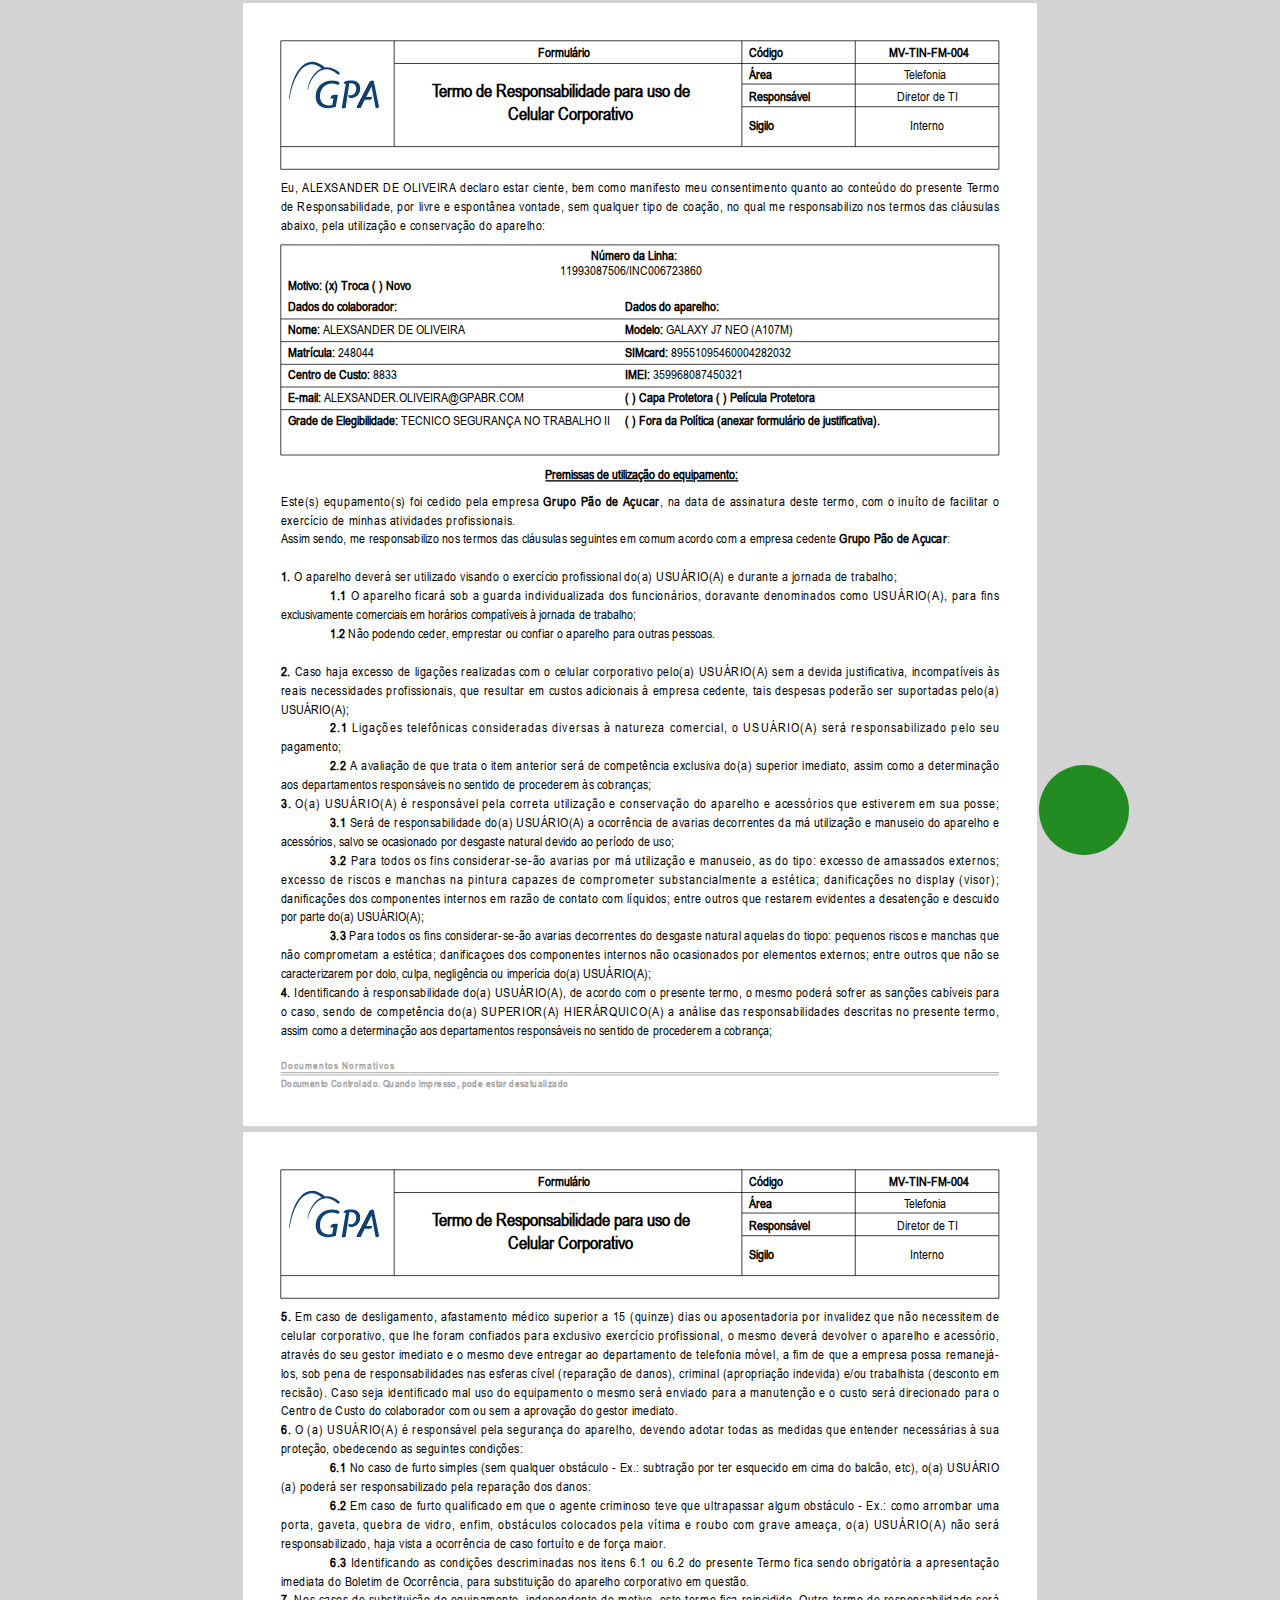
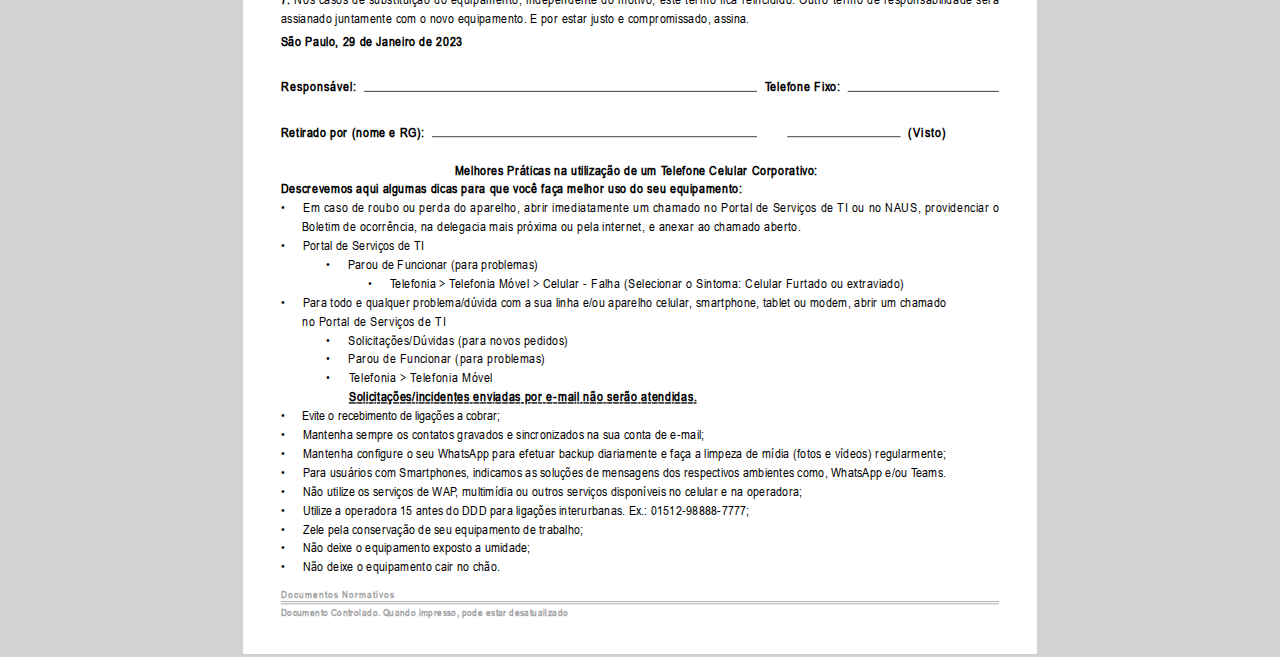
<file: termo.html>
<!DOCTYPE html>
<html lang="pt-br">
<head>
    <meta charset="UTF-8">
    <meta http-equiv="X-UA-Compatible" content="IE=edge">
    <meta name="viewport" content="width=device-width, initial-scale=1.0">
    <title>Termo de Responsabilidade</title>
    <link rel="stylesheet" href="css/termo.css"/>
</head>
<body>
    <div class="page-01">
        <svg viewBox="0 0 105 148.5">
            <path d="M 5 5 L 100 5 100 22 5 22 5 5 M 20 8 L 100 8 M 5 19 L 100 19 M 20 5 L 20 19 M 66 5 L 66 19 M 81 5 L 81 19 M 66 10.72 L 100 10.72 M 66 13.72 L 100 13.72 M 15.09 13.8 L 16.82 10.46 Z" stroke-width="0.1" stroke="#000" fill="none" />
            <path d="M 5 5 M 10.86 8.52 C 9.64 7.50 8.43 7.50 7.45 8.72 6.59 9.84 6.26 11.29 6.08 12.67 6.08 12.72 6.15 12.73 6.16 12.68 6.35 11.47 6.67 10.31 7.30 9.32 8.11 8.08 9.17 7.66 10.40 8.63 9.43 9.0 8.62 10.43 8.55 11.48 8.55 11.53 8.61 11.55 8.62 11.48 8.68 10.87 9.05 10.10 9.49 9.58 10.37 8.55 11.40 8.50 12.50 9.44 12.66 9.57 12.91 9.35 12.72 9.17 12.10 8.69 11.48 8.45 10.86 8.52 M 12.79 10.54 C 12.15 10.0 9.83 10.09 9.61 12.24 9.55 13.79 10.86 14.16 12.27 13.77 L 12.53 12.34 C 12.58 12.16 12.52 12.1 12.3 12.13 12.12 12.14 11.8 12.20 11.76 12.23 11.7 12.26 11.6 12.4 11.56 12.6 11.55 12.65 11.6 12.66 11.66 12.65 11.76 12.64 11.87 12.62 11.97 12.6 L 11.81 13.49 C 10.97 13.71 10.1 13.33 10.19 12.2 10.28 10.97 11.43 10.37 12.43 10.79 12.58 10.86 12.74 10.78 12.79 10.54 M 13.6 10.67 L 13.37 10.69 C 13.33 10.7 13.3 10.67 13.32 10.64 13.35 10.52 13.39 10.43 13.47 10.37 13.99 10.22 15.57 10.02 15.5 11.37 15.48 12.27 14.69 12.63 14.15 12.56 14.05 12.54 13.92 12.44 13.93 12.23 13.93 12.19 13.95 12.18 13.98 12.19 14.04 12.23 14.42 12.26 14.67 12.07 14.85 11.94 14.97 11.7 14.98 11.36 14.99 10.81 14.64 10.58 14.07 10.63 L 13.58 13.82 C 13.56 13.88 13.52 13.91 13.47 13.91 L 13.15 13.91 C 13.09 13.91 13.06 13.88 13.07 13.82 Z M 16.8 10.36 C 17.03 10.24 17.28 10.18 17.33 10.44 L 18 13.76 C 18.02 13.8 17.99 13.82 17.95 13.83 17.84 13.87 17.73 13.90 17.62 13.91 17.58 13.92 17.55 13.90 17.54 13.86 L 17 11.05 16.31 12.42 17.07 12.42 C 17.09 12.63 16.95 12.8 16.77 12.81 L 16.1 12.81 15.6 13.82 C 15.58 13.86 15.55 13.89 15.45 13.89 15.33 13.89 15.17 13.9 15.12 13.89 15.08 13.88 15.07 13.84 15.09 13.8" stroke="none" fill="#104071" />
            <text class="h1_svg" x="25" y="12.5">Termo de Responsabilidade para uso de</text>
            <text class="h1_svg" x="35" y="15.5">Celular Corporativo</text>
            <text class="h2_svg" x="39" y="7.1"><tspan font-weight="bold">Formulário</tspan></text>
            <text class="h2_svg" x="67" y="7.1"><tspan font-weight="bold">Código</tspan></text>
            <text class="h2_svg" x="67" y="10"><tspan font-weight="bold">Área</tspan></text>
            <text class="h2_svg" x="67" y="12.9"><tspan font-weight="bold">Responsável</tspan></text>
            <text class="h2_svg" x="67" y="16.8"><tspan font-weight="bold">Sigilo</tspan></text>
            <text class="h2_svg" x="85.5" y="7.1"><tspan font-weight="bold">MV-TIN-FM-004</tspan></text>
            <text class="h2_svg" x="87.5" y="10">Telefonia</text>
            <text class="h2_svg" x="86.5" y="12.9">Diretor de TI</text>
            <text class="h2_svg" x="88.2" y="16.8">Interno</text>
            <text class="h2_svg" textLength="95" x="5" y="25">Eu, ALEXSANDER DE OLIVEIRA declaro estar ciente, bem como manifesto meu consentimento quanto ao conteúdo do presente Termo</text>
            <text class="h2_svg" textLength="95" x="5" y="27.5">de Responsabilidade, por livre e espontânea vontade, sem qualquer tipo de coação, no qual me responsabilizo nos termos das cláusulas</text>
            <text class="h2_svg" textLength="35" x="5" y="30">abaixo, pela utilização e conservação do aparelho:</text>
            <path d="M 5 32 L 100 32 100 59.8 5 59.8 Z M 5 41.8 L 100 41.8 M 5 44.8 L 100 44.8 M 5 47.8 L 100 47.8 M 5 50.8 L 100 50.8 M 5 53.8 L 100 53.8" stroke-width="0.1" stroke="#000" fill="none" />
            <text class="h2_svg" x="46" y="34"><tspan font-weight="bold">Número da Linha:</tspan></text>
            <text class="h2_svg" x="42" y="36">11993087506/INC006723860</text>
            <text class="h2_svg" x="6" y="38"><tspan font-weight="bold">Motivo: (x) Troca ( ) Novo</tspan></text>
            <text class="h2_svg" x="6" y="40.8"><tspan font-weight="bold">Dados do colaborador:</tspan></text>
            <text class="h2_svg" x="50.5" y="40.8"><tspan font-weight="bold">Dados do aparelho:</tspan></text>
            <text class="h2_svg" x="6" y="43.8"><tspan font-weight="bold">Nome: </tspan>ALEXSANDER DE OLIVEIRA</text>
            <text class="h2_svg" x="50.5" y="43.8"><tspan font-weight="bold">Modelo: </tspan>GALAXY J7 NEO (A107M)</text>
            <text class="h2_svg" x="6" y="46.8"><tspan font-weight="bold">Matrícula: </tspan>248044</text>
            <text class="h2_svg" x="50.5" y="46.8"><tspan font-weight="bold">SIMcard: </tspan>89551095460004282032</text>
            <text class="h2_svg" x="6" y="49.8"><tspan font-weight="bold">Centro de Custo: </tspan>8833</text>
            <text class="h2_svg" x="50.5" y="49.8"><tspan font-weight="bold">IMEI: </tspan>359968087450321</text>
            <text class="h2_svg" x="6" y="52.8"><tspan font-weight="bold">E-mail: </tspan>ALEXSANDER.OLIVEIRA@GPABR.COM</text>
            <text class="h2_svg" x="50.5" y="52.8"><tspan font-weight="bold">( ) Capa Protetora ( ) Película Protetora</tspan></text>
            <text class="h2_svg" x="6" y="55.8"><tspan font-weight="bold">Grade de Elegibilidade: </tspan>TECNICO SEGURANÇA NO TRABALHO II</text>
            <text class="h2_svg" x="50.5" y="55.8"><tspan font-weight="bold">( ) Fora da Política (anexar formulário de justificativa).</tspan></text>
            <text class="h3_svg" x="40" y="63">Premissas de utilização do equipamento:</text>
            <text class="h2_svg" textLength="95" x="5" y="66.5">Este(s) equpamento(s) foi cedido pela empresa <tspan font-weight="bold">Grupo Pão de Açucar</tspan>, na data de assinatura deste termo, com o inuíto de facilitar o</text>
            <text class="h2_svg" textLength="31" x="5" y="69">exercício de minhas atividades profissionais.</text>
            <text class="h2_svg" textLength="88.5" x="5" y="71.5">Assim sendo, me responsabilizo nos termos das cláusulas seguintes em comum acordo com a empresa cedente <tspan font-weight="bold">Grupo Pão de Açucar</tspan>:</text>
            <text class="h2_svg" textLength="81.5" x="5" y="76.5"><tspan font-weight="bold">1. </tspan>O aparelho deverá ser utilizado visando o exercício profissional do(a) USUÁRIO(A) e durante a jornada de trabalho;</text>
            <text class="h2_svg" textLength="88.5" x="11.5" y="79"><tspan font-weight="bold">1.1 </tspan> O aparelho ficará sob a guarda individualizada dos funcionários, doravante denominados como USUÁRIO(A), para fins</text>
            <text class="h2_svg" textLength="47" x="5" y="81.5">exclusivamente comerciais em horários compatíveis à jornada de trabalho;</text>
            <text class="h2_svg" textLength="51" x="11.5" y="84"><tspan font-weight="bold">1.2 </tspan> Não podendo ceder, emprestar ou confiar o aparelho para outras pessoas.</text>
            <text class="h2_svg" textLength="95" x="5" y="89"><tspan font-weight="bold">2. </tspan> Caso haja excesso de ligações realizadas com o celular corporativo pelo(a) USUÁRIO(A) sem a devida justificativa, incompatíveis às</text>
            <text class="h2_svg" textLength="95" x="5" y="91.5">reais necessidades profissionais, que resultar em custos adicionais à empresa cedente, tais despesas poderão ser suportadas pelo(a)</text>
            <text class="h2_svg" textLength="9" x="5" y="94">USUÁRIO(A);</text>
            <text class="h2_svg" textLength="88.5" x="11.5" y="96.5"><tspan font-weight="bold">2.1 </tspan> Ligações telefônicas consideradas diversas à natureza comercial, o USUÁRIO(A) será responsabilizado pelo seu</text>
            <text class="h2_svg" textLength="8" x="5" y="99">pagamento;</text>
            <text class="h2_svg" textLength="88.5" x="11.5" y="101.5"><tspan font-weight="bold">2.2 </tspan> A avaliação de que trata o item anterior será de competência exclusiva do(a) superior imediato, assim como a determinação</text>
            <text class="h2_svg" textLength="49" x="5" y="104">aos departamentos responsáveis no sentido de procederem às cobranças;</text>
            <text class="h2_svg" textLength="95" x="5" y="106.5"><tspan font-weight="bold">3. </tspan> O(a) USUÁRIO(A) é responsável pela correta utilização e conservação do aparelho e acessórios que estiverem em sua posse;</text>
            <text class="h2_svg" textLength="88.5" x="11.5" y="109"><tspan font-weight="bold">3.1 </tspan> Será de responsabilidade do(a) USUÁRIO(A) a ocorrência de avarias decorrentes da má utilização e manuseio do aparelho e</text>
            <text class="h2_svg" textLength="52" x="5" y="111.5">acessórios, salvo se ocasionado por desgaste natural devido ao período de uso;</text>
            <text class="h2_svg" textLength="88.5" x="11.5" y="114"><tspan font-weight="bold">3.2 </tspan> Para todos os fins considerar-se-ão avarias por má utilização e manuseio, as do tipo: excesso de amassados externos;</text>
            <text class="h2_svg" textLength="95" x="5" y="116.5">excesso de riscos e manchas na pintura capazes de comprometer substancialmente a estética; danificações no display (visor);</text>
            <text class="h2_svg" textLength="95" x="5" y="119">danificações dos componentes internos em razão de contato com líquidos; entre outros que restarem evidentes a desatenção e descuido</text>
            <text class="h2_svg" textLength="19" x="5" y="121.5">por parte do(a) USUÁRIO(A);</text>
            <text class="h2_svg" textLength="88.5" x="11.5" y="124"><tspan font-weight="bold">3.3 </tspan> Para todos os fins considerar-se-ão avarias decorrentes do desgaste natural aquelas do tiopo: pequenos riscos e manchas que</text>
            <text class="h2_svg" textLength="95" x="5" y="126.5">não comprometam a estética; danificaçoes dos componentes internos não ocasionados por elementos externos; entre outros que não se</text>
            <text class="h2_svg" textLength="49" x="5" y="129">caracterizarem por dolo, culpa, negligência ou imperícia do(a) USUÁRIO(A);</text>
            <text class="h2_svg" textLength="95" x="5" y="131.5"><tspan font-weight="bold">4. </tspan> Identificando à responsabilidade do(a) USUÁRIO(A), de acordo com o presente termo, o mesmo poderá sofrer as sanções cabíveis para</text>
            <text class="h2_svg" textLength="95" x="5" y="134">o caso, sendo de competência do(a) SUPERIOR(A) HIERÁRQUICO(A) a análise das responsabilidades descritas no presente termo,</text>
            <text class="h2_svg" textLength="65" x="5" y="136.5">assim como a determinação aos departamentos responsáveis no sentido de procederem a cobrança;</text>
            <text class="h4_svg" textLength="15" x="5" y="141">Documentos Normativos</text>
            <path d="M 5 141.5 L 100 141.5" stroke-width="0.12" stroke="#A4A4A4" fill="none"/>
            <path d="M 5 141.8 L 100 141.8" stroke-width="0.12" stroke="#A4A4A4" fill="none"/>
            <text class="h4_svg" textLength="38" x="5" y="143.35">Documento Controlado. Quando impresso, pode estar desatualizado</text>
        </svg>
    </div>

    <div class="page-02">
        <svg viewBox="0 0 105 148.5">
            <path d="M 5 5 L 100 5 100 22 5 22 5 5 M 20 8 L 100 8 M 5 19 L 100 19 M 20 5 L 20 19 M 66 5 L 66 19 M 81 5 L 81 19 M 66 10.72 L 100 10.72 M 66 13.72 L 100 13.72 M 15.09 13.8 L 16.82 10.46 Z" stroke-width="0.1" stroke="#000" fill="none" />
            <path d="M 5 5 M 10.86 8.52 C 9.64 7.50 8.43 7.50 7.45 8.72 6.59 9.84 6.26 11.29 6.08 12.67 6.08 12.72 6.15 12.73 6.16 12.68 6.35 11.47 6.67 10.31 7.30 9.32 8.11 8.08 9.17 7.66 10.40 8.63 9.43 9.0 8.62 10.43 8.55 11.48 8.55 11.53 8.61 11.55 8.62 11.48 8.68 10.87 9.05 10.10 9.49 9.58 10.37 8.55 11.40 8.50 12.50 9.44 12.66 9.57 12.91 9.35 12.72 9.17 12.10 8.69 11.48 8.45 10.86 8.52 M 12.79 10.54 C 12.15 10.0 9.83 10.09 9.61 12.24 9.55 13.79 10.86 14.16 12.27 13.77 L 12.53 12.34 C 12.58 12.16 12.52 12.1 12.3 12.13 12.12 12.14 11.8 12.20 11.76 12.23 11.7 12.26 11.6 12.4 11.56 12.6 11.55 12.65 11.6 12.66 11.66 12.65 11.76 12.64 11.87 12.62 11.97 12.6 L 11.81 13.49 C 10.97 13.71 10.1 13.33 10.19 12.2 10.28 10.97 11.43 10.37 12.43 10.79 12.58 10.86 12.74 10.78 12.79 10.54 M 13.6 10.67 L 13.37 10.69 C 13.33 10.7 13.3 10.67 13.32 10.64 13.35 10.52 13.39 10.43 13.47 10.37 13.99 10.22 15.57 10.02 15.5 11.37 15.48 12.27 14.69 12.63 14.15 12.56 14.05 12.54 13.92 12.44 13.93 12.23 13.93 12.19 13.95 12.18 13.98 12.19 14.04 12.23 14.42 12.26 14.67 12.07 14.85 11.94 14.97 11.7 14.98 11.36 14.99 10.81 14.64 10.58 14.07 10.63 L 13.58 13.82 C 13.56 13.88 13.52 13.91 13.47 13.91 L 13.15 13.91 C 13.09 13.91 13.06 13.88 13.07 13.82 Z M 16.8 10.36 C 17.03 10.24 17.28 10.18 17.33 10.44 L 18 13.76 C 18.02 13.8 17.99 13.82 17.95 13.83 17.84 13.87 17.73 13.90 17.62 13.91 17.58 13.92 17.55 13.90 17.54 13.86 L 17 11.05 16.31 12.42 17.07 12.42 C 17.09 12.63 16.95 12.8 16.77 12.81 L 16.1 12.81 15.6 13.82 C 15.58 13.86 15.55 13.89 15.45 13.89 15.33 13.89 15.17 13.9 15.12 13.89 15.08 13.88 15.07 13.84 15.09 13.8" stroke="none" fill="#104071" />
            <text class="h1_svg" x="25" y="12.5">Termo de Responsabilidade para uso de</text>
            <text class="h1_svg" x="35" y="15.5">Celular Corporativo</text>
            <text class="h2_svg" x="39" y="7.1"><tspan font-weight="bold">Formulário</tspan></text>
            <text class="h2_svg" x="67" y="7.1"><tspan font-weight="bold">Código</tspan></text>
            <text class="h2_svg" x="67" y="10"><tspan font-weight="bold">Área</tspan></text>
            <text class="h2_svg" x="67" y="12.9"><tspan font-weight="bold">Responsável</tspan></text>
            <text class="h2_svg" x="67" y="16.8"><tspan font-weight="bold">Sigilo</tspan></text>
            <text class="h2_svg" x="85.5" y="7.1"><tspan font-weight="bold">MV-TIN-FM-004</tspan></text>
            <text class="h2_svg" x="87.5" y="10">Telefonia</text>
            <text class="h2_svg" x="86.5" y="12.9">Diretor de TI</text>
            <text class="h2_svg" x="88.2" y="16.8">Interno</text>
            <text class="h2_svg" textLength="95" x="5" y="25"><tspan font-weight="bold">5. </tspan> Em caso de desligamento, afastamento médico superior a 15 (quinze) dias ou aposentadoria por invalidez que não necessitem de</text>
            <text class="h2_svg" textLength="95" x="5" y="27.5">celular corporativo, que lhe foram confiados para exclusivo exercício profissional, o mesmo deverá devolver o aparelho e acessório,</text>
            <text class="h2_svg" textLength="95" x="5" y="30">através do seu gestor imediato e o mesmo deve entregar ao departamento de telefonia móvel, a fim de que a empresa possa remanejá-</text>
            <text class="h2_svg" textLength="95" x="5" y="32.5">los, sob pena de responsabilidades nas esferas cível (reparação de danos), criminal (apropriação indevida) e/ou trabalhista (desconto em</text>
            <text class="h2_svg" textLength="95" x="5" y="35">recisão). Caso seja identificado mal uso do equipamento o mesmo será enviado para a manutenção e o custo será direcionado para o</text>
            <text class="h2_svg" textLength="52.5" x="5" y="37.5">Centro de Custo do colaborador com ou sem a aprovação do gestor imediato.</text>
            <text class="h2_svg" textLength="95" x="5" y="40"><tspan font-weight="bold">6. </tspan>O (a) USUÁRIO(A) é responsável pela segurança do aparelho, devendo adotar todas as medidas que entender necessárias à sua</text>
            <text class="h2_svg" textLength="32" x="5" y="42.5">proteção, obedecendo as seguintes condições:</text>
            <text class="h2_svg" textLength="88.5" x="11.5" y="45"><tspan font-weight="bold">6.1 </tspan>No caso de furto simples (sem qualquer obstáculo - Ex.: subtração por ter esquecido em cima do balcão, etc), o(a) USUÁRIO</text>
            <text class="h2_svg" textLength="41" x="5" y="47.5">(a) poderá ser responsabilizado pela reparação dos danos:</text>
            <text class="h2_svg" textLength="88.5" x="11.5" y="50"><tspan font-weight="bold">6.2 </tspan>Em caso de furto qualificado em que o agente criminoso teve que ultrapassar algum obstáculo - Ex.: como arrombar uma</text>
            <text class="h2_svg" textLength="95" x="5" y="52.5">porta, gaveta, quebra de vidro, enfim, obstáculos colocados pela vítima e roubo com grave ameaça, o(a) USUÁRIO(A) não será</text>
            <text class="h2_svg" textLength="51" x="5" y="55">responsabilizado, haja vista a ocorrência de caso fortuíto e de força maior.</text>
            <text class="h2_svg" textLength="88.5" x="11.5" y="57.5"><tspan font-weight="bold">6.3 </tspan>Identificando as condições descriminadas nos itens 6.1 ou 6.2 do presente Termo fica sendo obrigatória a apresentação</text>
            <text class="h2_svg" textLength="62" x="5" y="60">imediata do Boletim de Ocorrência, para substituição do aparelho corporativo em questão.</text>
            <text class="h2_svg" textLength="95" x="5" y="62.5"><tspan font-weight="bold">7. </tspan>Nos casos de substituição do equipamento, independente do motivo, este termo fica reincidido. Outro termo de responsabilidade será</text>
            <text class="h2_svg" textLength="62" x="5" y="65">assianado juntamente com o novo equipamento. E por estar justo e compromissado, assina.</text>
            <text class="h2_svg" textLength="24" x="5" y="68"><tspan font-weight="bold">São Paulo, 29 de Janeiro de 2023</tspan></text>
            <text class="h2_svg" textLength="10" x="5" y="74"><tspan font-weight="bold">Responsável:</tspan></text>
            <path d="M 16 74 L 68 74" stroke-width="0.1" stroke="#000" fill="none"/>
            <text class="h2_svg" textLength="10" x="69" y="74"><tspan font-weight="bold">Telefone Fixo:</tspan></text>
            <path d="M 80 74 L 100 74" stroke-width="0.1" stroke="#000" fill="none"/>
            <text class="h2_svg" textLength="19" x="5" y="80"><tspan font-weight="bold">Retirado por (nome e RG):</tspan></text>
            <path d="M 25 80 L 68 80" stroke-width="0.1" stroke="#000" fill="none"/>
            <path d="M 72 80 L 87 80" stroke-width="0.1" stroke="#000" fill="none"/>
            <text class="h2_svg" textLength="5" x="88" y="80"><tspan font-weight="bold">(Visto)</tspan></text>
            <text class="h2_svg" textLength="48" x="28" y="85"><tspan font-weight="bold">Melhores Práticas na utilização de um Telefone Celular Corporativo:</tspan></text>
            <text class="h2_svg" textLength="61" x="5" y="87.5"><tspan font-weight="bold">Descrevemos aqui algumas dicas para que você faça melhor uso do seu equipamento:</tspan></text>
            <text class="h2_svg" textLength="95" x="5" y="90">•<tspan letter-spacing="0.5mm"> </tspan>Em caso de roubo ou perda do aparelho, abrir imediatamente um chamado no Portal de Serviços de TI ou no NAUS, providenciar o</text>
            <text class="h2_svg" textLength="66" x="7.8" y="92.5">Boletim de ocorrência, na delegacia mais próxima ou pela internet, e anexar ao chamado aberto.</text>
            <text class="h2_svg" textLength="19" x="5" y="95">•<tspan letter-spacing="0.5mm"> </tspan>Portal de Serviços de TI</text>
            <text class="h2_svg" textLength="28" x="11" y="97.5">•<tspan letter-spacing="0.5mm"> </tspan>Parou de Funcionar (para problemas)</text> 
            <text class="h2_svg" textLength="71" x="16.5" y="100">•<tspan letter-spacing="0.5mm"> </tspan>Telefonia > Telefonia Móvel > Celular - Falha (Selecionar o Sintoma: Celular Furtado ou extraviado)</text>
            <text class="h2_svg" textLength="88" x="5" y="102.5">•<tspan letter-spacing="0.5mm"> </tspan>Para todo e qualquer problema/dúvida com a sua linha e/ou aparelho celular, smartphone, tablet ou modem, abrir um chamado</text> 
            <text class="h2_svg" textLength="19" x="7.8" y="105">no Portal de Serviços de TI</text>
            <text class="h2_svg" textLength="32" x="11" y="107.5">•<tspan letter-spacing="0.5mm"> </tspan>Solicitações/Dúvidas (para novos pedidos)</text> 
            <text class="h2_svg" textLength="29" x="11" y="110">•<tspan letter-spacing="0.5mm"> </tspan>Parou de Funcionar (para problemas)</text>
            <text class="h2_svg" textLength="22" x="11" y="112.5">•<tspan letter-spacing="0.5mm"> </tspan>Telefonia > Telefonia Móvel</text>
            <text class="h3_svg" textLength="46" x="14" y="115">Solicitações/incidentes enviadas por e-mail não serão atendidas.</text>
            <text class="h2_svg" textLength="29" x="5" y="117.5">•<tspan letter-spacing="0.5mm"> </tspan>Evite o recebimento de ligações a cobrar;</text>
            <text class="h2_svg" textLength="56" x="5" y="120">•<tspan letter-spacing="0.5mm"> </tspan>Mantenha sempre os contatos gravados e sincronizados na sua conta de e-mail;</text>
            <text class="h2_svg" textLength="88" x="5" y="122.5">•<tspan letter-spacing="0.5mm"> </tspan>Mantenha configure o seu WhatsApp para efetuar backup diariamente e faça a limpeza de mídia (fotos e vídeos) regularmente;</text> 
            <text class="h2_svg" textLength="88" x="5" y="125">•<tspan letter-spacing="0.5mm"> </tspan>Para usuários com Smartphones, indicamos as soluções de mensagens dos respectivos ambientes como, WhatsApp e/ou Teams.</text>
            <text class="h2_svg" textLength="69" x="5" y="127.5">•<tspan letter-spacing="0.5mm"> </tspan>Não utilize os serviços de WAP, multimídia ou outros serviços disponíveis no celular e na operadora;</text>
            <text class="h2_svg" textLength="62" x="5" y="130">•<tspan letter-spacing="0.5mm"> </tspan>Utilize a operadora 15 antes do DDD para ligações interurbanas. Ex.: 01512-98888-7777;</text>
            <text class="h2_svg" textLength="40" x="5" y="132.5">•<tspan letter-spacing="0.5mm"> </tspan>Zele pela conservação de seu equipamento de trabalho;</text>
            <text class="h2_svg" textLength="33" x="5" y="135">•<tspan letter-spacing="0.5mm"> </tspan>Não deixe o equipamento exposto a umidade;</text>
            <text class="h2_svg" textLength="29" x="5" y="137.5">•<tspan letter-spacing="0.5mm"> </tspan>Não deixe o equipamento cair no chão.</text>                 
            <text class="h4_svg" textLength="15" x="5" y="141">Documentos Normativos</text>
            <path d="M 5 141.5 L 100 141.5" stroke-width="0.12" stroke="#A4A4A4" fill="none"/>
            <path d="M 5 141.8 L 100 141.8" stroke-width="0.12" stroke="#A4A4A4" fill="none"/>
            <text class="h4_svg" textLength="38" x="5" y="143.35">Documento Controlado. Quando impresso, pode estar desatualizado</text>
        </svg>
    </div>
    <canvas id="sign" width="300" height="200">

    </canvas>
    <div id="sign-pen" onclick="signPen()">

    </div>
<script src="js/termo.js"></script>
</body>
</html>
</file>
<file: css/termo.css>
* { margin: 0; padding: 0;
    box-sizing: border-box; 
    overflow-x: hidden; }

@font-face {
    font-family: arialNarrow;
    src: url("../fonts/arial.ttf") }

body { width: 100vw;
       background-color: lightgray; 
       display: flex; align-items: center; justify-content: center; flex-direction: column;
       position: relative; }

.page-01 {
    width: 210mm;
    height: 297mm;
    background-color: white;
    display: flex; align-items: center; justify-content: center; 
    margin: 0.8mm 0 0.8mm 0; }

.page-02 {
    width: 210mm;
    height: 297mm;
    background-color: white;
    display: flex; align-items: center; justify-content: center;
    margin: 0.8mm 0 0.8mm 0; }

.h1_svg { fill: #000; font-size: 15%; font-weight: bold; font-family: arialNarrow; }
.h2_svg { fill: #000; font-size: 11%; font-family: arialNarrow; }
.h3_svg { fill: #000; font-size: 11%; font-family: arialNarrow; font-weight: bold; text-decoration: underline; }
.h4_svg { fill: #A4A4A4; font-size: 8%; font-family: arialNarrow; font-weight: bold; }

#sign { position: absolute; top: 71%; left: 20%; }

#sign-pen { width: 7vw; height: 7vw;
            background-color: forestgreen;
            position: fixed; left: 81.2%; bottom: 5%;
            border-radius: 4vw; }
</file>
